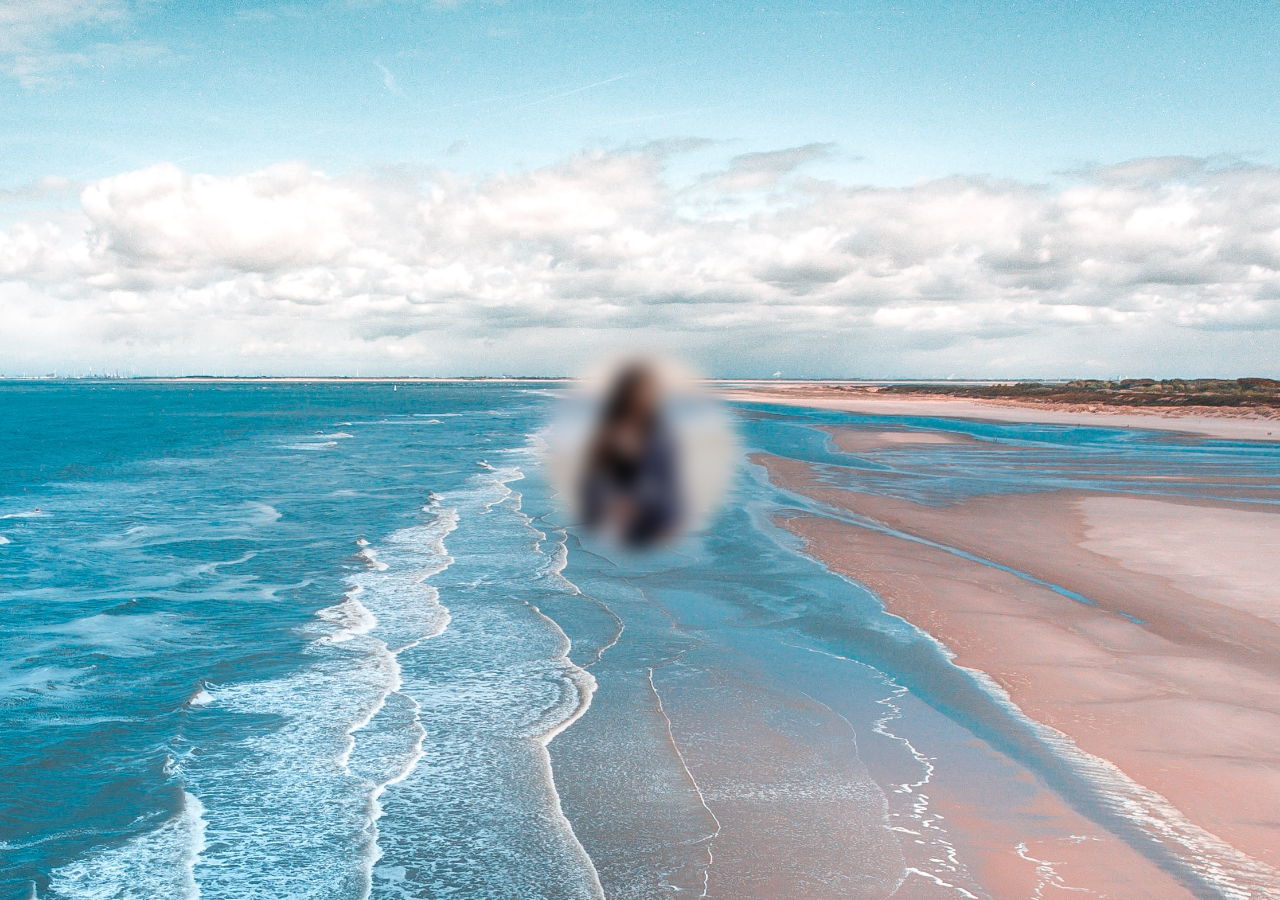
<file: blur focus hover effect/index.html>
<!DOCTYPE html>
<html lang="en">
<head>
    <meta charset="UTF-8">
    <meta name="viewport" content="width=device-width, initial-scale=1.0">
    <title>blur focus hover effect</title>
    <link rel="stylesheet" href="css/style.css">
</head>
<body>
    <section>
        <img src="images/img1.jpg" alt="" class="lady-img">
        <div class="bg-img"></div>
    </section>
</body>
</html>
</file>
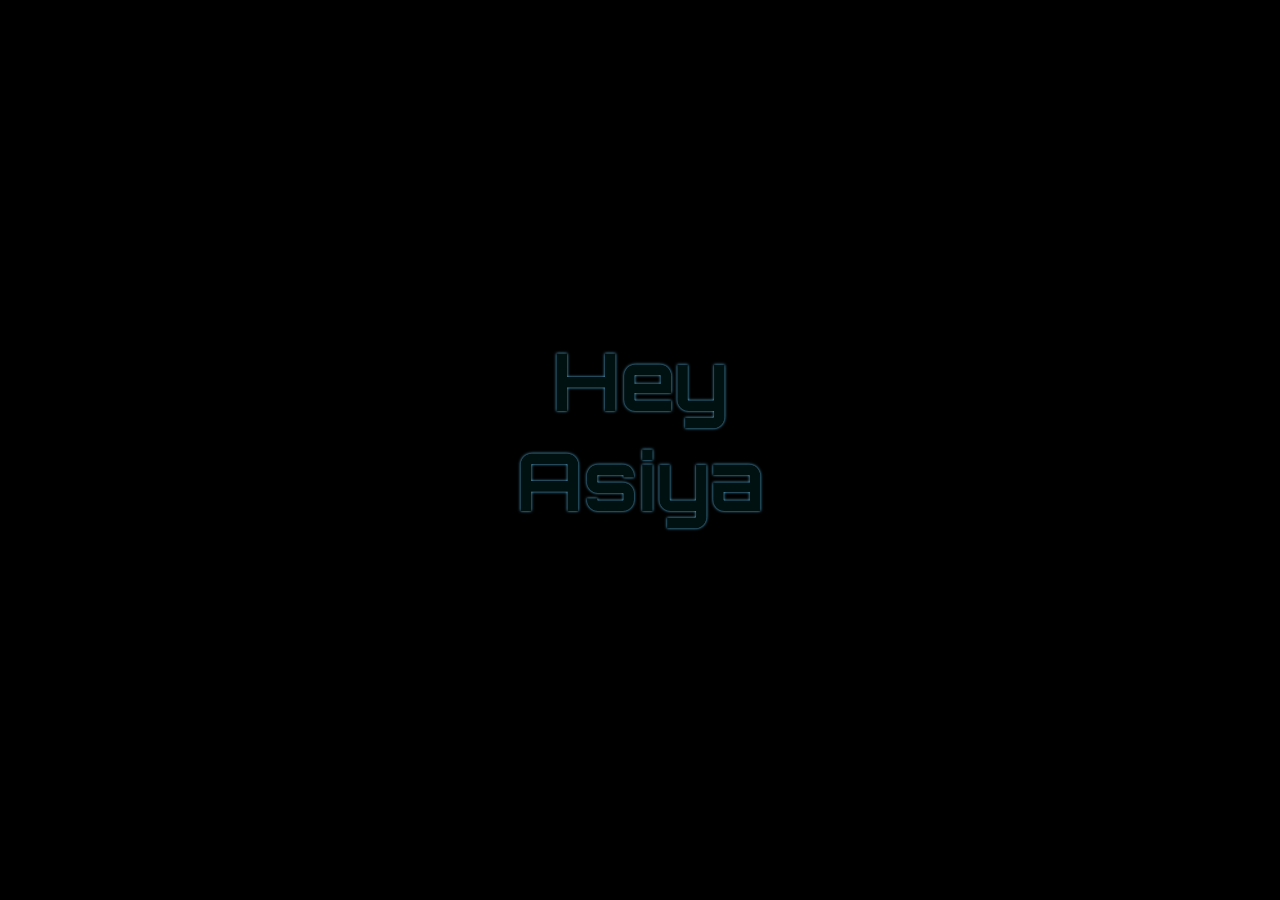
<file: space bg effect/index.html>
<!DOCTYPE html>
<html lang="en">
<head>
    <meta charset="UTF-8">
    <meta name="viewport" content="width=device-width, initial-scale=1.0">
    <link rel="stylesheet" href="style.css">
    <title>Space Background Effect</title>
</head>
<body>
    <h1>Hey Asiya</h1>
    <div id="space">
        <div class="stars"></div>
        <div class="stars"></div>
        <div class="stars"></div>
        <div class="stars"></div>
    </div>
</body>
</html>
</file>
<file: blur focus hover effect/css/style.css>
body{
    margin: 0;
    padding: 0;
    overflow: hidden;
}
section{
    width: 100%;
    height: 100vh;
    display: flex;
    align-items: center;
    justify-content: center;
}
section .bg-img{
    position: absolute;
    top: 0;
    left: 0;
    width: 100%;
    height: 100%;
    background: url("../images/img2.jpg");
    background-size: cover;
    transition: 2s;
}
.lady-img{
    position: relative;
    z-index: 2;
    max-width: 200px;
    border-radius: 50%;
    transition: 2s ease;
    filter: blur(10px);
}
.lady-img:hover{
    filter: blur(0);
    transform: scale(2);
}
.lady-img:hover ~ .bg-img{
    filter: blur(10px);
}
</file>
<file: space bg effect/style.css>
@import url('https://fonts.googleapis.com/css2?family=Orbitron:wght@400;700&display=swap');

body{
    background-color: #000;
    font-family: 'Orbitron', sans-serif;
}
h1{
    position: absolute;
    z-index: 1;
    top: 50%;
    left: 50%;
    margin: -1.5em -2.5em;
    width: 5em;
    color: #011;
    font-size: 5em;
    text-align: center;
    text-shadow: 0 0 3px#6cf;
}
#space, .stars{
    overflow: hidden;
    position: absolute;
    top: 0;
    bottom: 0;
    left: 0;
    right: 0;
}
.stars{
    background-image: radial-gradient(2px 2px at 20px 30px, #eee, rgba(0,0,0,0)),
                    radial-gradient(2px 2px at 40px 70px, #fff, rgba(0,0,0,0)),
                    radial-gradient(2px 2px at 50px 160px, #ddd, rgba(0,0,0,0)),
                    radial-gradient(2px 2px at 90px 40px, #fff, rgba(0,0,0,0)),
                    radial-gradient(2px 2px at 130px 80px, #fff, rgba(0,0,0,0)),
                    radial-gradient(2px 2px at 160px 120px, #ddd, rgba(0,0,0,0));
    background-repeat: repeat;
    background-size: 200px 200px;
    animation: zoom 5s infinite;
    opacity: 0;
}
.stars:nth-child(1){
    background-position: 50% 50%;
    animation-delay: 0s;
}
.stars:nth-child(2){
    background-position: 20% 60%;
    animation-delay: 1s;
}
.stars:nth-child(3){
    background-position: -20% -30%;
    animation-delay: 2s;
}
.stars:nth-child(4){
    background-position: 40% -80%;
    animation-delay: 3s;
}
@keyframes zoom {
    0%{
        opacity: 0;
        transform: scale(0.5);
        animation-timing-function: ease-in;
    }
    85%{
        opacity: 1;
        transform: scale(3.8);
        animation-timing-function: linear;
    }
    100%{
        opacity: 0;
        transform: scale(4.5);
    }
}
</file>
